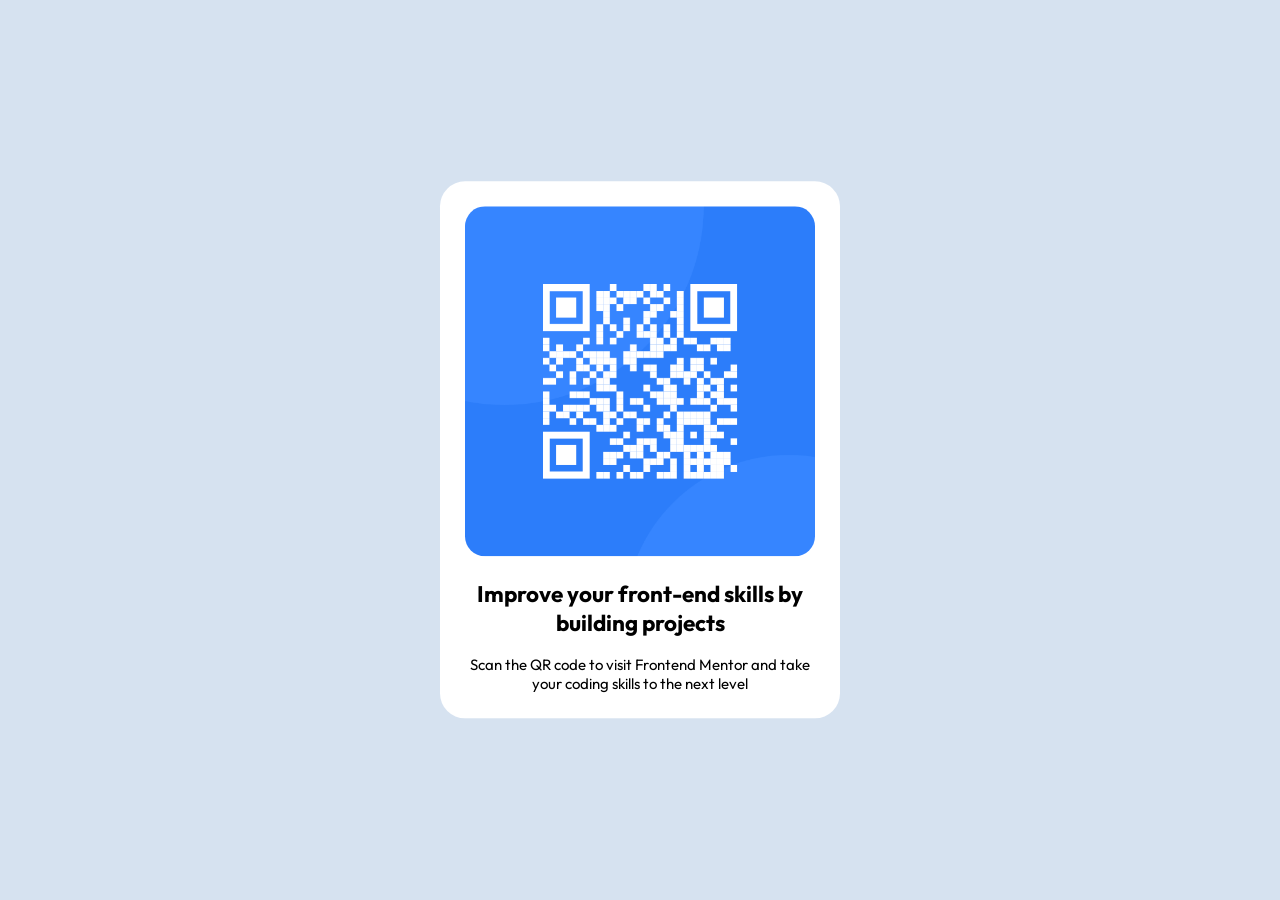
<file: index.html>
<!DOCTYPE html>
<html lang="en">
    <head>
        <meta charset="UTF-8">
        <meta name="viewport" content="width=device-width, initial-scale=1.0"> 
        <!-- displays site properly based on user's device -->
        <link rel="icon" type="image/png" sizes="32x32" href="./images/favicon-32x32.png">
        <title>Frontend Mentor | QR code component</title>         
        <link href="styles.css" rel="stylesheet" type="text/css">
        <link rel="stylesheet" href="https://fonts.googleapis.com/css?family=Outfit&display=swap">
    </head>
    <body>
        <section class="card">
            <img src="images/image-qr-code.png" class="qr-code"/>
            <h1>Improve your front-end skills by building projects</h1><span>Scan the QR code to visit Frontend Mentor and take your coding skills to the next level</span>
        </section>
    </body>
</html>
</file>
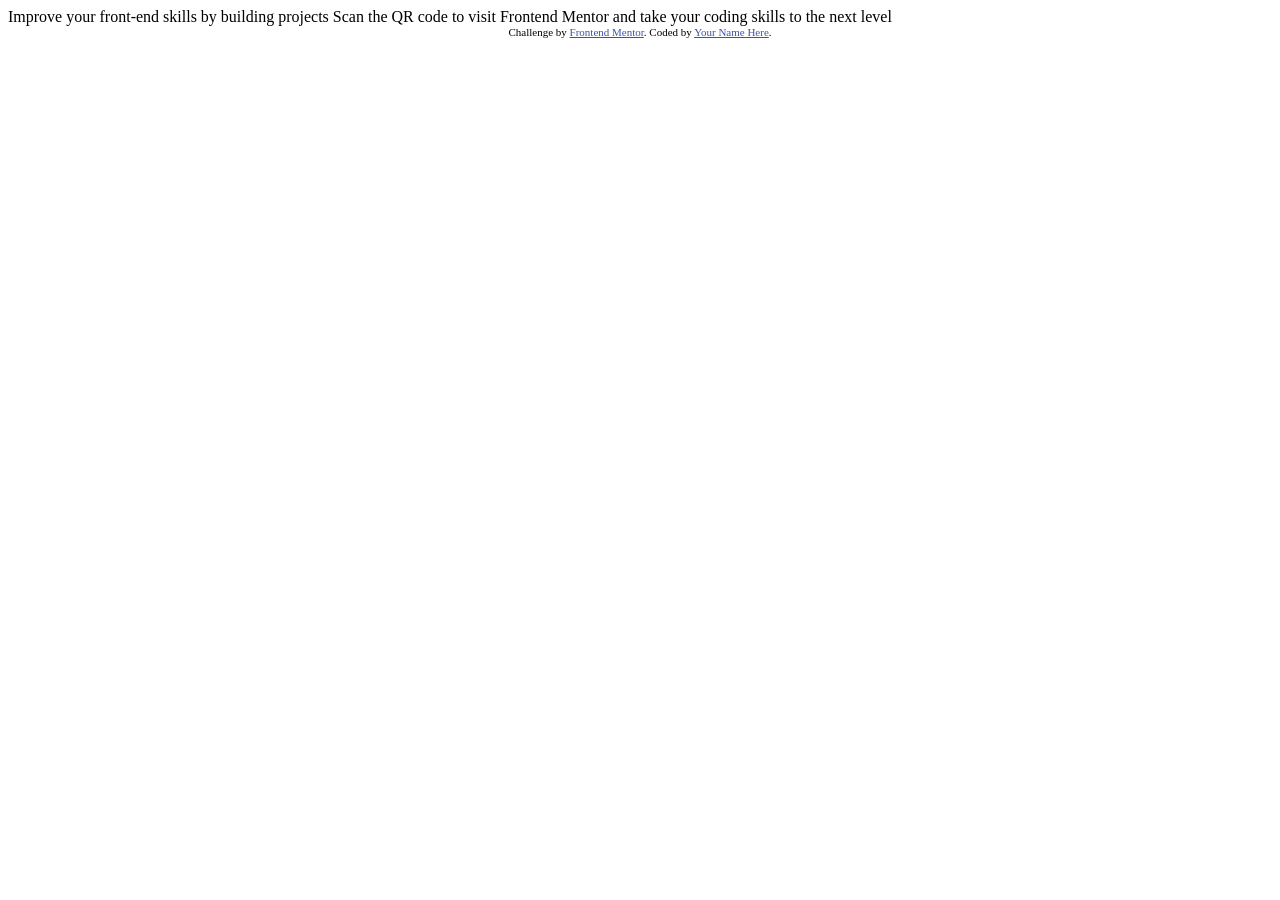
<file: _pgbackup/index_1723918235.html>
<!DOCTYPE html>
<html lang="en">
<head>
  <meta charset="UTF-8">
  <meta name="viewport" content="width=device-width, initial-scale=1.0"> <!-- displays site properly based on user's device -->

  <link rel="icon" type="image/png" sizes="32x32" href="./images/favicon-32x32.png">
  
  <title>Frontend Mentor | QR code component</title>

  <!-- Feel free to remove these styles or customise in your own stylesheet 👍 -->
  <style>
    .attribution { font-size: 11px; text-align: center; }
    .attribution a { color: hsl(228, 45%, 44%); }
  </style>
</head>
<body>

  Improve your front-end skills by building projects

  Scan the QR code to visit Frontend Mentor and take your coding skills to the next level
  
  <div class="attribution">
    Challenge by <a href="https://www.frontendmentor.io?ref=challenge" target="_blank">Frontend Mentor</a>. 
    Coded by <a href="#">Your Name Here</a>.
  </div>
</body>
</html>
</file>
<file: styles.css>
.card {
    max-width: 350px;
    position: absolute;
    left: 50%;
    top: 50%;
    transform: translate(-50%, -50%);
    padding: 25px;
    border-radius: 25px;
    background-color: rgb(255, 255, 255);
    text-align: center;
}

.qr-code {
    max-width: 350px;
    border-radius: 20px;
}

body {
    font-family: 'Outfit', sans-serif;
    font-size: 15px;
    background-color: hsl(212, 45%, 89%);
}
</file>
